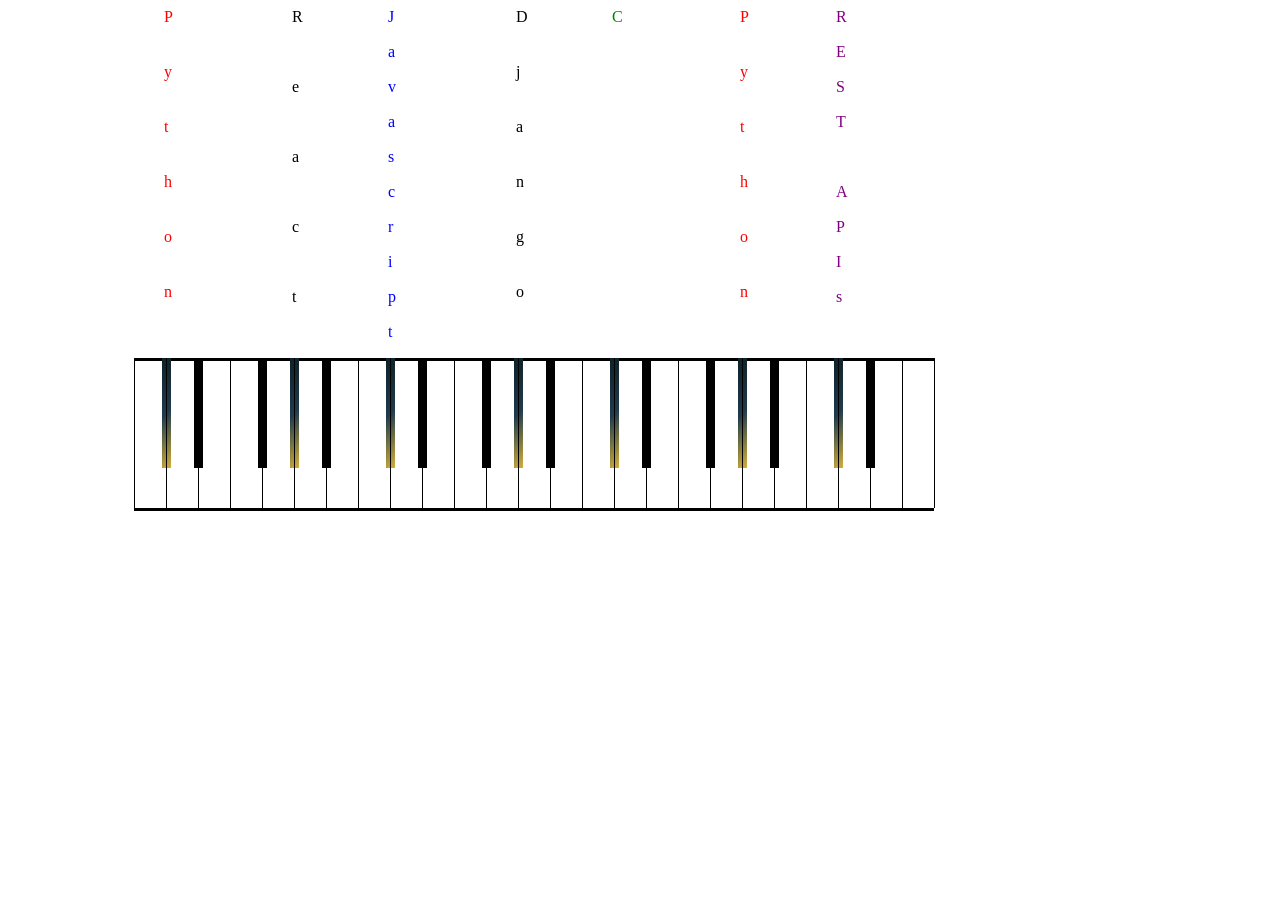
<file: index.html>
<!DOCTYPE html>
<html>
    <head lang="en-UK">
        <meta charset="UTF-8" />
        <meta name="viewport" content="width=device-width">
        <title>Linkedin banner</title>
        <link href="Ban/styles/styles.css" rel="stylesheet" />
        <script defer src="Ban/scripts/dynamic.js"></script>
    </head>
    <body>
        <div id = "containerBox" class="containerBox">
             
        </div>
    </body>
</html>
</file>
<file: Ban/styles/styles.css>
html, body {
  height: 100%;
}
#containerBox{
    position: relative;
    left:10%;
    top: 0%;
    width: 800px; 
    height: 500px; 
}

background: linear-gradient(
  135deg,
  #0f2027,
  #1f3b4d,
  #d4af37
);
</file>
